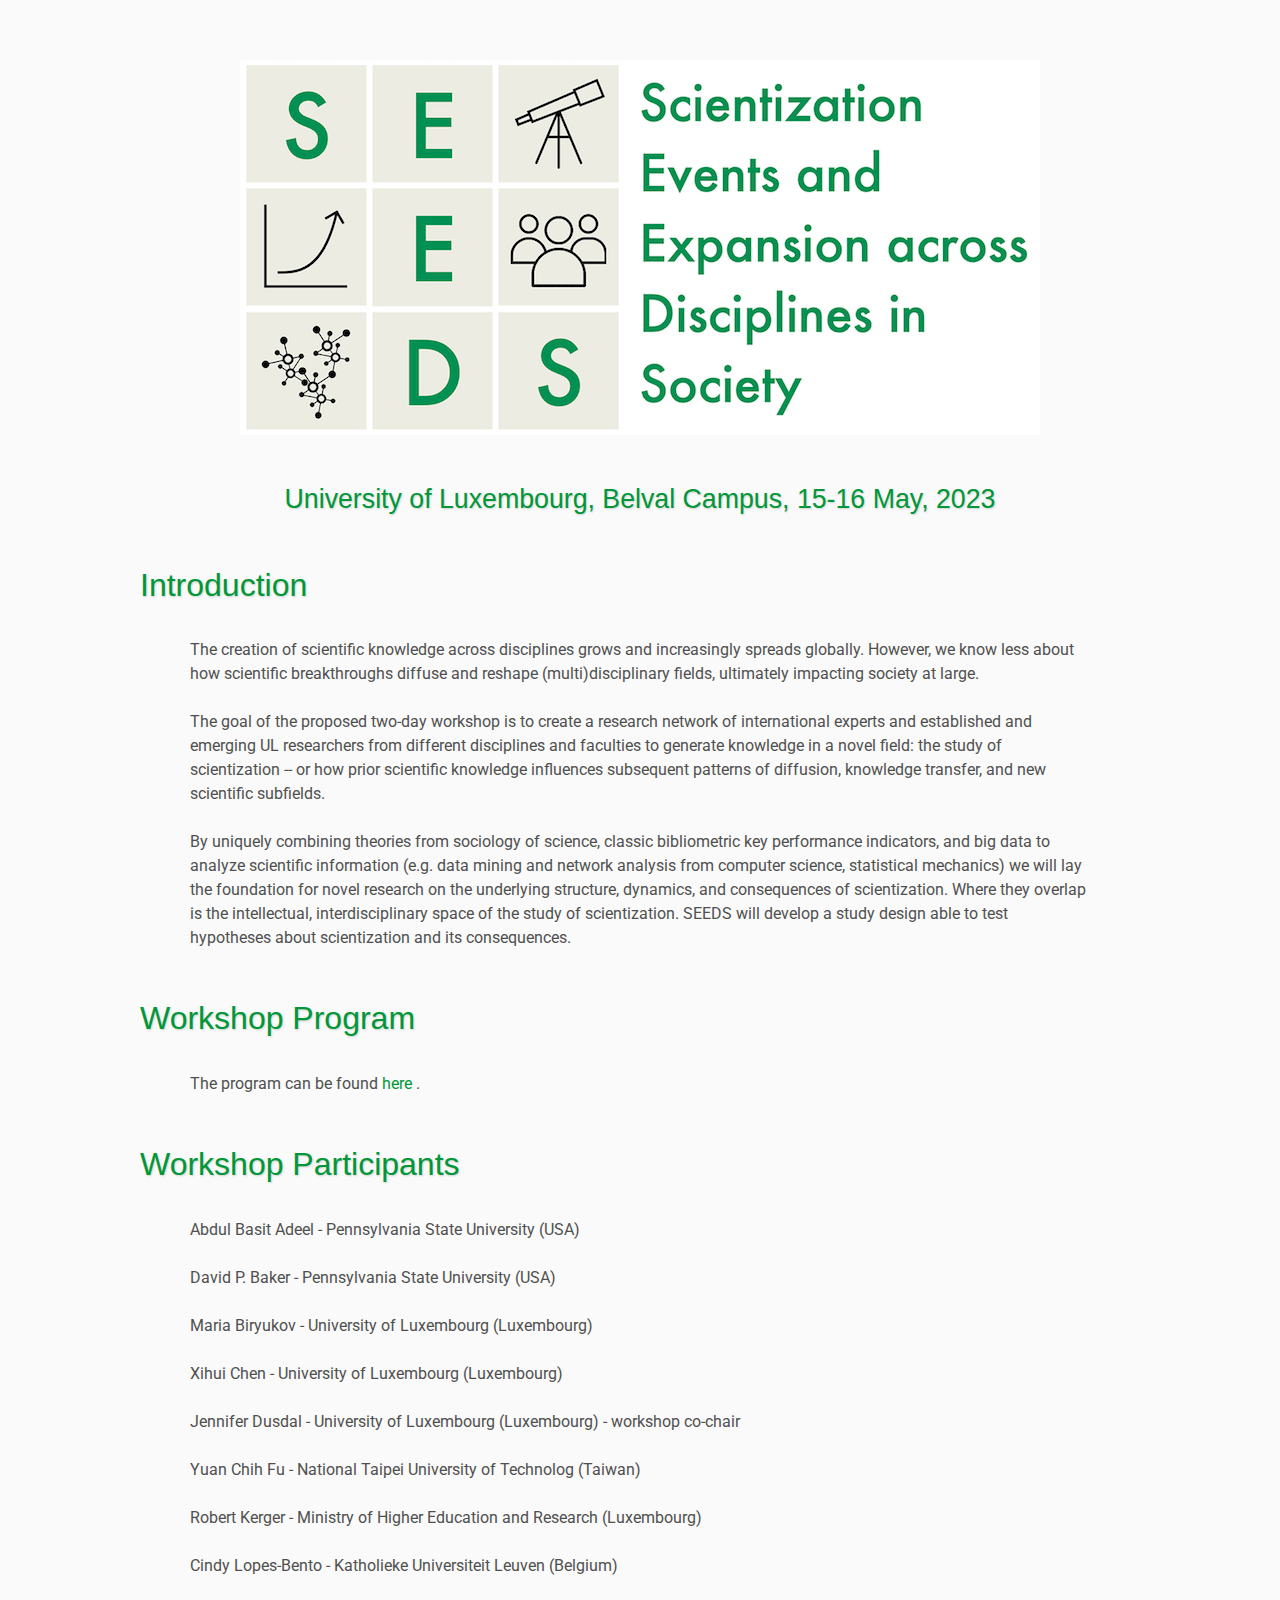
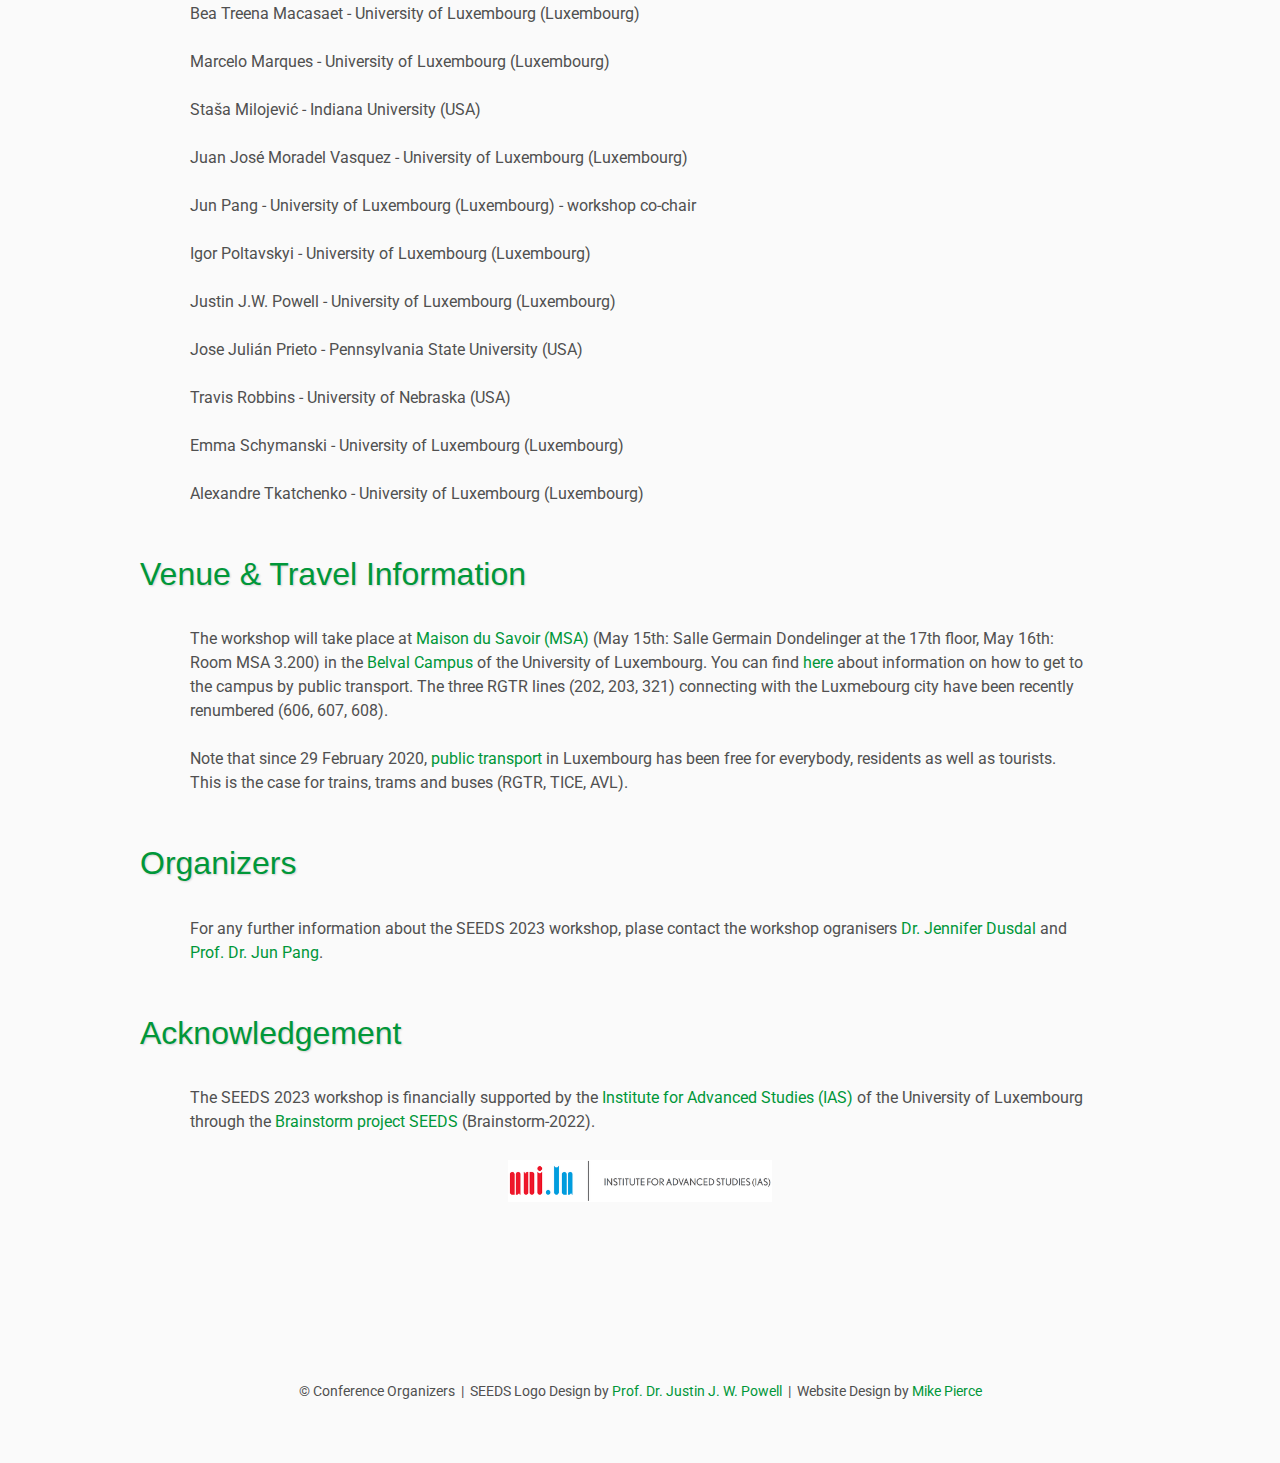
<file: index.html>
<!DOCTYPE html>
<html lang='en'>

<head>
    <base href=".">
    <!------
    <link rel="shortcut icon" type="image/png" href="assets/favicon.png"/>
    ---------->
    <link rel="stylesheet" type="text/css" media="all" href="assets/main.css"/>
    <meta name="description" content="SEEDS 2023">
    <meta name="resource-type" content="document">
    <meta name="distribution" content="global">
    <meta name="KeyWords" content="Conference">
    <title>SEEDS 2023</title>
</head>

<style>
h1, h2, h3, h4, h5, h6 {
    font-family: Futura,Trebuchet MS,Arial,sans-serif; 
    color: #009739;
    font-weight: 300;
    line-height: 1.3;
}

a {
    color: #009739;
}

</style>
<body>
    
<body>

    <!------
    <div class="banner">
        <img src="assets/SEEDSlogo.jpg" alt="Conference Banner">
        <div class="top-left">
            <span class="title1">SEEDS </span><span class="title2">2023</span> <span class="year">2023</span>
            <span class="title2"> </span>
        </div>
        <div class="bottom-right">
            15-16 May, 2023 <br> University of Luxembourg, Belval Campus
        </div>
    </div>
    ---------->

    <!------
    <table class="navigation">
        <tr>
            <td class="navigation">
                <a class="current" title="Conference Home Page" href=".">Home</a>
            </td>
			<td class="navigation">
                <a title="Register for the Conference" href="registration">Registration</a>
            </td>
			<td class="navigation">
                <a title="Conference Program" href="program">Program</a> 
            </td>
            <td class="navigation">
                <a title="Venue" href="venue">Venue</a>
            </td>
        </tr>
    </table>
    ---------->

    <center><img src="assets/SEEDSlogo.jpg" alt="Conference Banner"></center>
    <h3><center>University of Luxembourg, Belval Campus, 15-16 May, 2023</center></h3>
    
    <h2>Introduction</h2>
    <p>
        The creation of scientific knowledge across disciplines grows and increasingly spreads globally. However, we know less about how scientific breakthroughs diffuse and reshape (multi)disciplinary fields, ultimately impacting society at large.
    </p>
    <p>
        The goal of the proposed two-day workshop is to create a research network of international experts and established and emerging UL researchers from different disciplines and faculties to generate knowledge in a novel field: the study of scientization -- or how prior scientific knowledge influences subsequent patterns of diffusion, knowledge transfer, and new scientific subfields.
    </p>
    <p>
       By uniquely combining theories from sociology of science, classic bibliometric key performance indicators, and big data to analyze scientific information (e.g. data mining and network analysis from computer science, statistical mechanics) we will lay the foundation for novel research on the underlying structure, dynamics, and consequences of scientization. Where they overlap is the intellectual, interdisciplinary space of the study of scientization. SEEDS will develop a study design able to test hypotheses about scientization and its consequences.
    </p>

    <h2>Workshop Program</h2>
    <p>The program can be found
        <a href="program.pdf" style="text-decoration:none">here </a>.
    </p>

    <h2>Workshop Participants</h2>
    <p>Abdul Basit Adeel - Pennsylvania State University (USA)</p>
    <p>David P. Baker - Pennsylvania State University (USA)</p>
    <p>Maria Biryukov - University of Luxembourg (Luxembourg)</p>
    <p>Xihui Chen - University of Luxembourg (Luxembourg)</p>
    <p>Jennifer Dusdal - University of Luxembourg (Luxembourg) - workshop co-chair</p>
    <p>Yuan Chih Fu - National Taipei University of Technolog (Taiwan)</p>
    <p>Robert Kerger - Ministry of Higher Education and Research (Luxembourg)</p>
    <p>Cindy Lopes-Bento - Katholieke Universiteit Leuven (Belgium)</p>
    <p>Bea Treena Macasaet - University of Luxembourg (Luxembourg)</p>
    <p>Marcelo Marques - University of Luxembourg (Luxembourg)</p>
    <p>Sta&#353;a Milojevi&#263; - Indiana University (USA)</p>
    <p>Juan Jos&eacute; Moradel Vasquez - University of Luxembourg (Luxembourg)</p>
    <p>Jun Pang - University of Luxembourg (Luxembourg) - workshop co-chair</p>
    <p>Igor Poltavskyi - University of Luxembourg (Luxembourg)</p>
    <p>Justin J.W. Powell - University of Luxembourg (Luxembourg)</p>
    <p>Jose Juli&aacute;n Prieto - Pennsylvania State University (USA)</p>
    <p>Travis Robbins - University of Nebraska (USA)</p>
    <p>Emma Schymanski - University of Luxembourg (Luxembourg)</p>
    <p>Alexandre Tkatchenko - University of Luxembourg (Luxembourg)</p>
    
    
    <h2>Venue & Travel Information</h2>
    <p>The workshop will take place at 
        <a href="https://wwwen.uni.lu/fhse/belval_campus/campus_buildings" style="text-decoration:none">
            Maison du Savoir (MSA)</a> (May 15th: Salle Germain Dondelinger at the 17th floor, May 16th: Room MSA 3.200) in the
        <a href="https://wwwen.uni.lu/contact/belval_campus" style="text-decoration:none">Belval Campus</a> of the University of Luxembourg.
        You can find
        <a href="https://wwwen.uni.lu/fhse/belval_campus/transport" style="text-decoration:none">
            here</a> about information on how to get to the campus by public transport. The three
        RGTR lines (202, 203, 321) connecting with the Luxmebourg city have been recently renumbered (606, 607, 608).
    </p>
    <p>Note that since 29 February 2020,
        <a href="https://luxembourg.public.lu/en/living/mobility/public-transport.html" style="text-decoration:none">
            public transport</a> in Luxembourg has been free for everybody, residents as well as tourists. This is the case for trains, trams and buses (RGTR, TICE, AVL).
    </p>
    
    
    <h2>Organizers</h2>
    <p>
        For any further information about the SEEDS 2023 workshop,
        plase contact the workshop ogranisers
        <a href="mailto:firstname.lastname@uni.lu" style="text-decoration:none">Dr. Jennifer Dusdal</a>
        and
        <a href="mailto:firstname.lastname@uni.lu" style="text-decoration:none">Prof. Dr. Jun Pang</a>.
    </p>
    
    <h2>Acknowledgement</h2>
    <p>
        The SEEDS 2023 workshop is financially supported by the
        <a href="https://wwwen.uni.lu/ias" style="text-decoration:none">
        Institute for Advanced Studies (IAS)</a> of the University of Luxembourg through the
        <a href="https://wwwen.uni.lu/ias/brainstorm_projects/2022_brainstorm_projects/seeds" style="text-decoration:none">
        Brainstorm project SEEDS</a> (Brainstorm-2022).
    </p>

    <table class="sponsors">
        <tr>
            <td class="sponsor">
                
            </td>
            <td class="sponsor">
                <a href="https://wwwfr.uni.lu/ias">
                    <img src="assets/UL-IAS.png" alt="Sponsor" width="100">
                </a>
            </td>
            <td class="sponsor">
                
            </td>
            <!--
            <td class="sponsor">
                <a href="http://www.eyebleach.me/">
                    <img src="assets/kitten2.jpg" alt="Second Sponsor Name" style="width: 80%">
                </a>
            </td>
            <td class="sponsor">
                <a href="http://www.eyebleach.me/">
                    <img src="assets/kitten3.jpg" alt="Third Sponsor Name">
                </a>
            </td>
            -->
        </tr>
    </table>

    <footer>
        &copy; Conference Organizers &nbsp;|&nbsp; SEEDS Logo Design by <a href="https://wwwen.uni.lu/research/fhse/dsoc/people/justin_j_w_powell">Prof. Dr. Justin J. W. Powell</a>
        &nbsp;|&nbsp; Website Design by <a href="https://github.com/mikepierce">Mike Pierce</a>
    </footer>

</body>
</html>
</file>
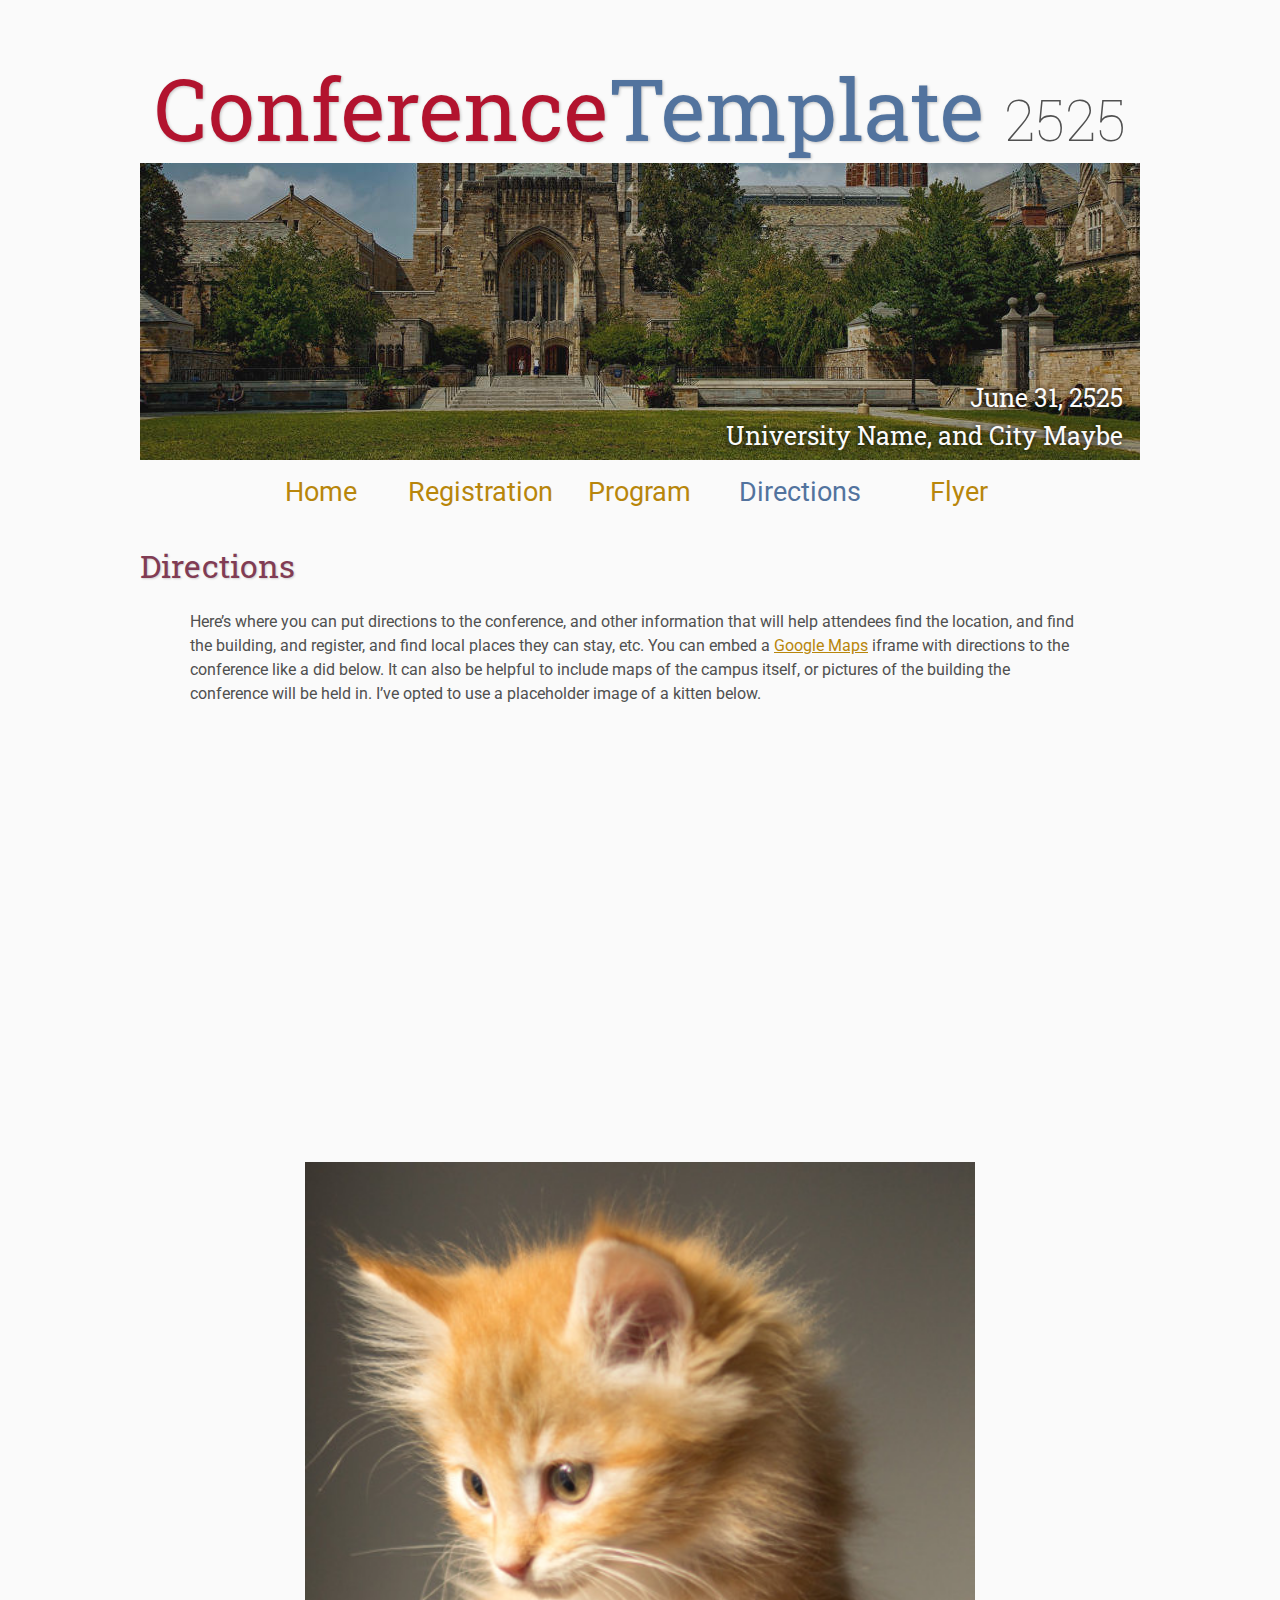
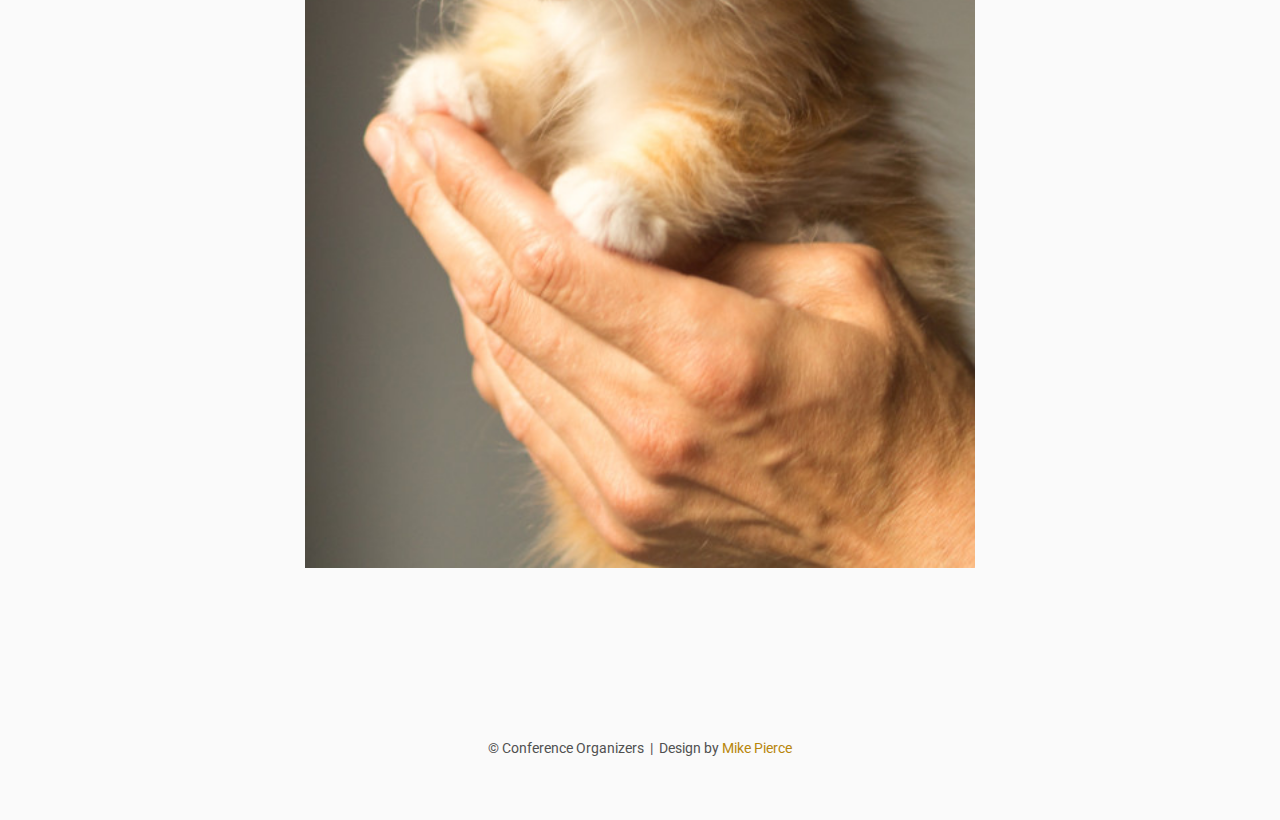
<file: directions/index.html>
<!DOCTYPE html>
<html lang='en'>

<head>
    <base href="..">
    <link rel="shortcut icon" type="image/png" href="assets/favicon.png"/>
    <link rel="stylesheet" type="text/css" media="all" href="assets/main.css"/>
    <meta name="description" content="Conference Template">
    <meta name="resource-type" content="document">
    <meta name="distribution" content="global">
    <meta name="KeyWords" content="Conference">
    <title>Directions | Conference Template</title>
</head>

<body>

    <div class="banner">
        <img src="assets/banner.jpg" alt="Conference Template Banner">
        <div class="top-left">
            <span class="title1">Conference</span><span class="title2">Template</span> <span class="year">2525</span>
        </div>
        <div class="bottom-right">
            June 31, 2525 <br> University Name, and City Maybe
        </div>
    </div>

    <table class="navigation">
        <tr>
            <td class="navigation">
                <a title="Conference Home Page" href=".">Home</a>
            </td>
            <td class="navigation">
                <a title="Register for the Conference" href="registration">Registration</a>
            </td>
            <td class="navigation">
                <a title="Conference Program" href="program">Program</a> 
            </td>
            <td class="navigation">
                <a class="current" title="Directions to the Conference" href="directions">Directions</a>
            </td>
            <td class="navigation">
                <a title="Conference Flyer" href="flyer">Flyer</a>
            </td>
        </tr>
    </table>


    <h2>Directions</h2>
    <p>
        Here&rsquo;s where you can put directions to the conference,
        and other information that will help attendees find the location,
        and find the building, and register, and find local places they can stay, etc.
        You can embed a <a href="https://www.google.com/maps">Google Maps</a> iframe
        with directions to the conference like a did below.
        It can also be helpful to include maps of the campus itself,
        or pictures of the building the conference will be held in.
        I&rsquo;ve opted to use a placeholder image of a kitten below.
    </p>

    <iframe class="directions" src="https://www.google.com/maps/embed?pb=!1m18!1m12!1m3!1d134998.56138929052!2d-121.98776790326531!3d37.869213445646146!2m3!1f0!2f0!3f0!3m2!1i1024!2i768!4f13.1!3m3!1m2!1s0x808ff431db2f96d1%3A0x8b99d90a20aa67de!2sMt+Diablo!5e0!3m2!1sen!2sus!4v1561787340910!5m2!1sen!2sus"></iframe>

    <img class="center" src="assets/kitten4.jpg" alt="This is just a kitten right now" id="kitten">

    <footer>
        &copy; Conference Organizers
        &nbsp;|&nbsp; Design by <a href="https://github.com/mikepierce">Mike Pierce</a>
    </footer>

</body>
</html>
</file>
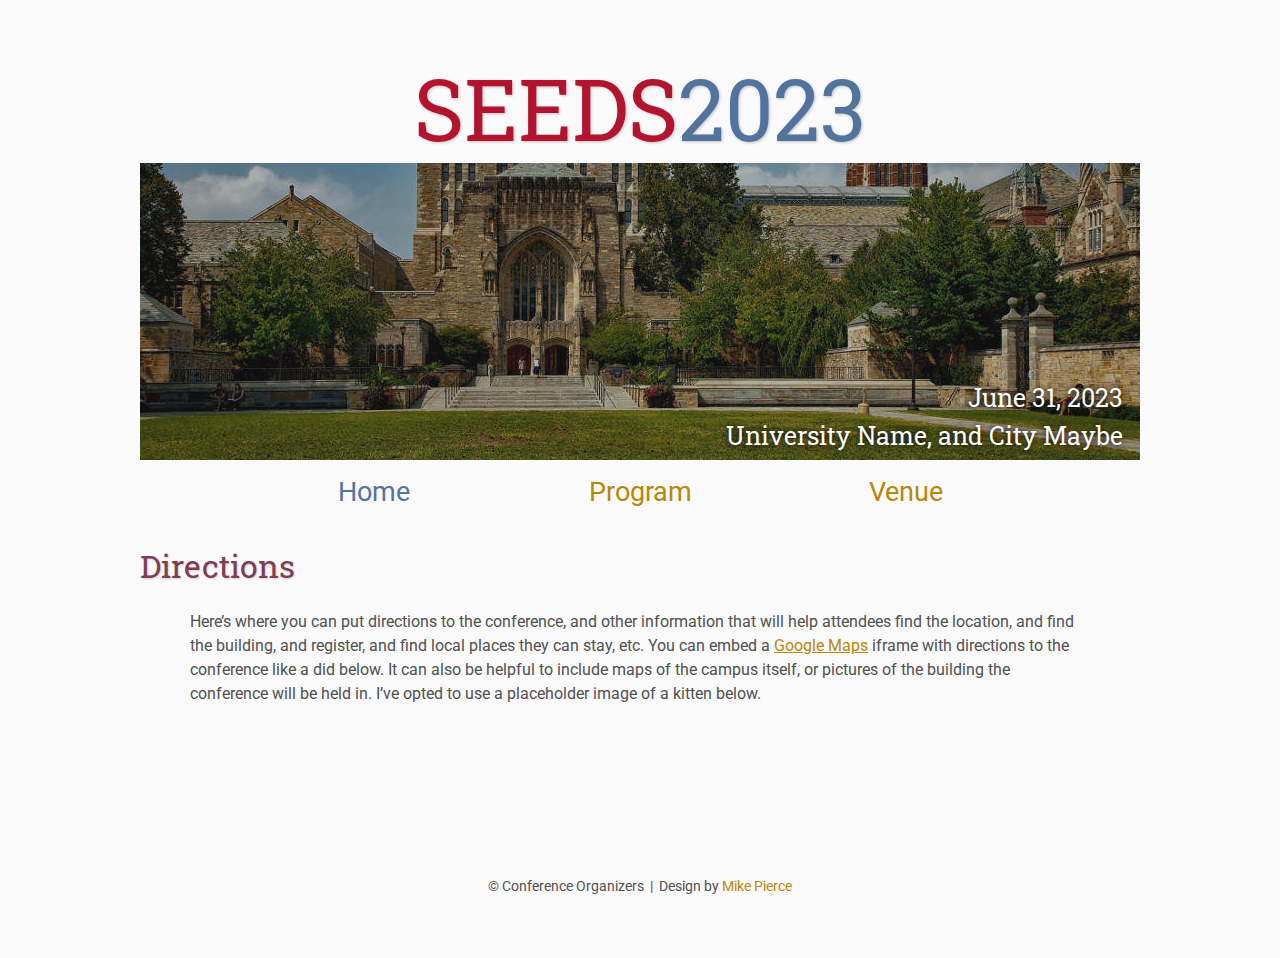
<file: venue/index.html>
<!DOCTYPE html>
<html lang='en'>

<head>
    <base href="..">
    <link rel="shortcut icon" type="image/png" href="assets/favicon.png"/>
    <link rel="stylesheet" type="text/css" media="all" href="assets/main.css"/>
    <meta name="description" content="SEEDS 2023">
    <meta name="resource-type" content="document">
    <meta name="distribution" content="global">
    <meta name="KeyWords" content="Conference">
    <title>Venue | SEEDS 2023</title>
</head>

<body>

    <div class="banner">
        <img src="assets/banner.jpg" alt="Conference Template Banner">
        <div class="top-left">
            <span class="title1">SEEDS</span><span class="title2">2023</span> <span class="year"></span>
        </div>
        <div class="bottom-right">
            June 31, 2023 <br> University Name, and City Maybe
        </div>
    </div>

    <table class="navigation">
        <tr>
            <td class="navigation">
                <a class="current" title="Conference Home Page" href=".">Home</a>
            </td>
			<!--
            <td class="navigation">
                <a title="Register for the Conference" href="registration">Registration</a>
            </td>
			-->
            <td class="navigation">
                <a title="Conference Program" href="program">Program</a> 
            </td>
            <td class="navigation">
                <a title="Venue" href="venue">Venue</a>
            </td>
        </tr>
    </table>


    <h2>Directions</h2>
    <p>
        Here&rsquo;s where you can put directions to the conference,
        and other information that will help attendees find the location,
        and find the building, and register, and find local places they can stay, etc.
        You can embed a <a href="https://www.google.com/maps">Google Maps</a> iframe
        with directions to the conference like a did below.
        It can also be helpful to include maps of the campus itself,
        or pictures of the building the conference will be held in.
        I&rsquo;ve opted to use a placeholder image of a kitten below.
    </p>
	
	<!--
    <iframe class="directions" src="https://www.google.com/maps/embed?pb=!1m18!1m12!1m3!1d134998.56138929052!2d-121.98776790326531!3d37.869213445646146!2m3!1f0!2f0!3f0!3m2!1i1024!2i768!4f13.1!3m3!1m2!1s0x808ff431db2f96d1%3A0x8b99d90a20aa67de!2sMt+Diablo!5e0!3m2!1sen!2sus!4v1561787340910!5m2!1sen!2sus"></iframe>
	
	
    <img class="center" src="assets/kitten4.jpg" alt="This is just a kitten right now" id="kitten">
	-->
	
    <footer>
        &copy; Conference Organizers
        &nbsp;|&nbsp; Design by <a href="https://github.com/mikepierce">Mike Pierce</a>
    </footer>

</body>
</html>
</file>
<file: assets/main.css>
/* main.css */

/* These are the colors and fonts used throughout the webpage.
 * I've listed them here so that a user may easily
 * do a search-and-replace for these to change the site theme.
 *   'Roboto',sans-serif; Font for the title text
 *   'Roboto-Slab',serif; Font for the body text 
 *   #fafafa; Background color of the site
 *   #505050; Foreground (text) color of the site
 *   #52739e; Navy, "Template" in the logo, current page in navigation, special titles in the Program
 *   #b2132e; Reddish, "Conference" in the logo, hover color for links
 *   #813c54; Heading color, titles in the Program
 *   #b8860b; Dark Goldenrod, color for links
 */

@import url('https://fonts.googleapis.com/css?family=Roboto%7CRoboto+Slab');

*{
    border:0;
    font:inherit;
    font-size:1em;
    margin:0;
    padding:0;
    vertical-align:baseline;
}

body{
    background-color: #fafafa;
    background-size: cover;
    background-attachment: fixed;
    color: #505050; 
    text-align:left;
    font-family:'Roboto',sans-serif;
    font-size:1em;
    line-height:1.5em;
    margin: 60px auto;
    width: 1000px;
}

a{color: #b8860b; text-decoration:none;}
a.current{color: #52739e;}
a.current:hover{color: #e82945;}
a:hover{color: #b2132e;}
a:active{color: #e82945;}
h1,h2,h3,h4{clear:left; color: #813c54; margin:1.5em 0em 1em 0em; font-family:'Roboto Slab',serif; text-shadow: 1px 1px 2px #d0d0d0;}
h1{font-size:2.67em;}
h2{font-size:2.00em;}
h3{font-size:1.67em;}
h4{font-size:1.33em;}
p{list-style:none; margin:24px auto 24px auto; padding:0px; width:900px; text-align:left;}
li a, p a {text-decoration:underline; text-decoration-color:#b8860b;}
ul{list-style:none; margin:24px auto 24px auto; padding:0px; width:800px; text-align:left;}
ul li{list-style:none; margin:0px auto 0px auto; padding:0px; text-align:left;}
i,em{font-style:italic;}
b,strong{font-weight:bold;}
sup{
    vertical-align: super;
    font-size: 0.8em;
    line-height: 0;
}
sub{
    vertical-align: sub;
    font-size: 0.8em;
    line-height: 0;
}
table{
    width: 1000px;
    margin: 12px auto 24px auto;
    float: center;
    /* UNCOMMENT THIS FOR DEBUGGING THE ALIGNMENT */
    /*border: 1px solid black;*/
}
th,td{
    text-align: left;
    /* UNCOMMENT THIS FOR DEBUGGING THE ALIGNMENT */
    /*border: 1px solid black;*/
}


/* Website Banner */
.banner {position: relative; font-family:'Roboto Slab',serif;}
.top-left {font-size:5.33em; color: #505050; background: #fafafa; text-align: center; width: 1000px; height: 67px; position: absolute; padding: 36px 0 0 0; top: 0px;}
.bottom-right {font-size:1.58em; color: #fafafa; line-height: 1.5em; width: auto; height: 70px; padding: 0px 0px 17px 17px; text-align: right; position: absolute; bottom: 0px; right: 17px; text-shadow: 0px 0px 6px #000000;}

/* Conference Title Logo */
.title1{color: #b2132e; text-shadow: 1px 1px 3px #c0c0c0;} 
.title2{color: #52739e; text-shadow: 1px 1px 3px #c0c0c0;}
.year{color: #505050; font-size:0.67em; font-weight: lighter;}

/* Navigation Links (Home, Registration, etc) */
table.navigation{width:800px;}
td.navigation{font-size:1.67em; white-space:nowrap; width:20%; text-align:center; vertical-align:middle; padding:0px 0px 0px 0px;}

/* Sponsor Images */
table.sponsors{width:800px;}
td.sponsor{white-space:nowrap; width:33%; text-align:center; vertical-align:middle; padding:0px 0px 0px 0px;}
td.sponsor img{width: 100%}

/* The Table on the Program Page */
td.room{padding: 4px 12px 4px 4px; width: 90%; vertical-align:bottom; font-size:1.67em; color: #52739e; height:32px;}
td.date{white-space:nowrap; width:130px; text-align:right; vertical-align:top; padding:4px 16px 0px 0px;}
td.title{padding: 4px 12px 4px 4px; width: 90%; vertical-align:top; font-size:1.5em; color: #813c54; height:32px; font-family:'Roboto Slab',serif; text-shadow: 1px 1px 2px #d0d0d0; }
td.title-special{padding: 4px 12px 4px 4px; width: 90%; vertical-align:top; font-size:1.67em; color: #52739e; height:32px; font-family:'Roboto Slab',serif; text-shadow: 1px 1px 2px #d0d0d0;}
td.speaker{padding: 4px 12px 4px 4px; font-style: italic; font-size:1em; max-height:999999px}
td.abstract{padding: 4px 12px 12px 4px; font-size:1em; max-height:999999px}
td.abstract img{display: block; margin: 4px auto 8px auto}
table.plenary{padding-top: 8px; background: #ffffff;}

/* Registration and Directions iframes and Images */
iframe.registration{display:block; margin:1em auto 2em auto; width:700px; height:1400px; border:none;}
iframe.directions{display:block; margin:1em auto 2em auto; width:800px; height:400px; border:none;}
img.center{display:block; width:67%; margin:1em auto 2em auto;}

/* Flyer Images */
table.flyers{width:800px;}
td.flyer{white-space:nowrap; width:50%; text-align:center; vertical-align:middle; padding:0px 0px 0px 0px;}
td.sponsor img{width: 100%}

footer{font-size:0.875em; margin-top:12em; text-align:center;}

/* My hacky way of making the site mobile-friendly */
@media only screen and (max-width: 1100px) {
    h2{font-size:3.00em;}
    p{font-size:1.5em; line-height:1.5em;}
    th,td,tr{font-size:1.5em; line-height:1.5em;}
    td.date{font-size:1em; padding-top:0.5em;}
    td.navigation{font-size:1.5em; padding:0px 20px 0px 20px;}
    table.footer{font-size:0.33em;}
}
</file>
